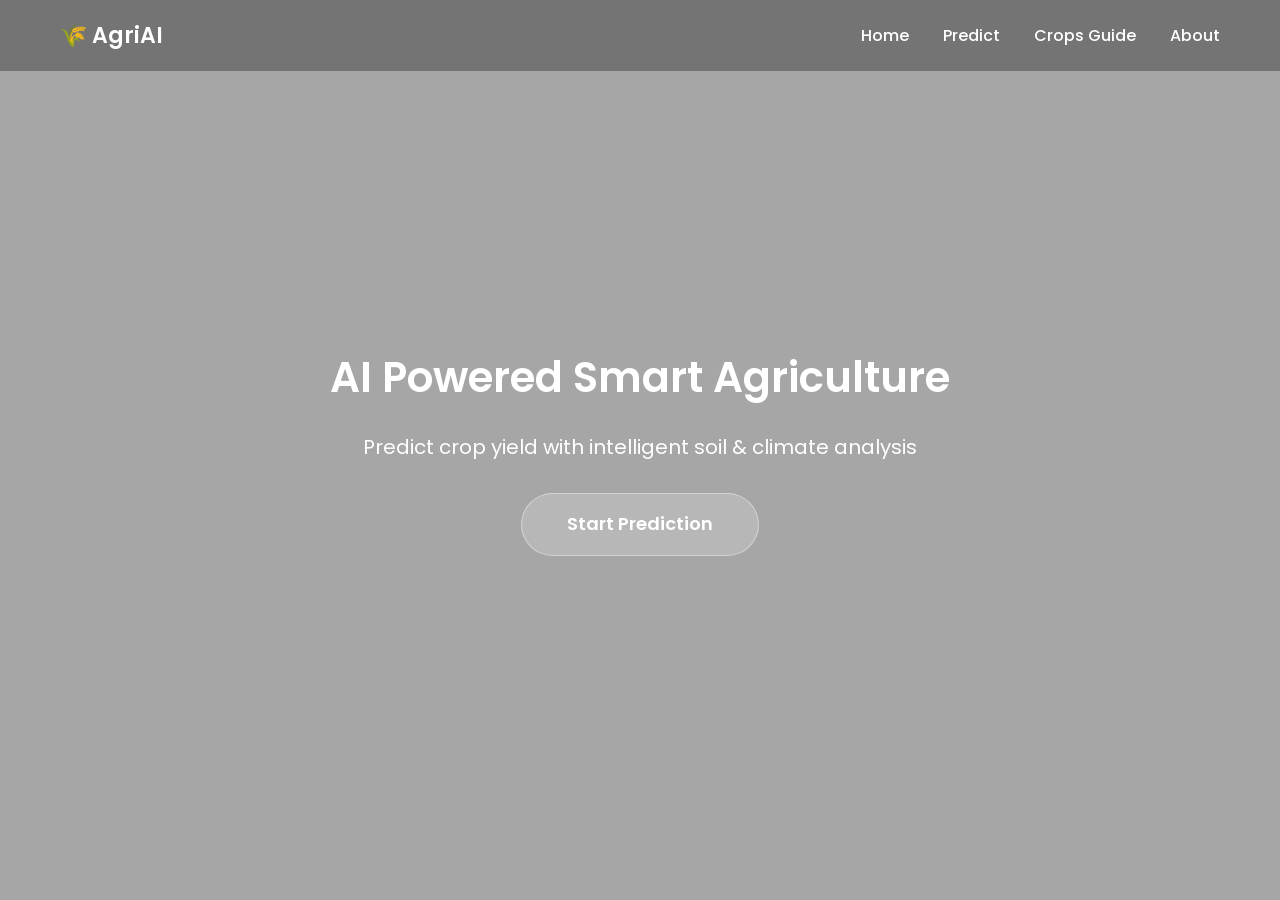
<file: index.html>
<!DOCTYPE html>
<html>
<head>
<meta charset="UTF-8">
<title>AgriAI - Smart Agriculture</title>

<link rel="stylesheet" href="style.css">
<link rel="stylesheet" href="home.css">

</head>

<body class="premium-home">

<nav>
<div class="logo">🌾 AgriAI</div>
<div class="nav-links">
<a href="index.html">Home</a>
<a href="predict.html">Predict</a>
<a href="crops.html">Crops Guide</a>
<a href="about.html">About</a>
</div>
</nav>

<section class="forest-hero">

<!-- LOCAL VIDEO BACKGROUND -->
<video autoplay muted loop playsinline class="bg-video">
<source src="farm.mp4" type="video/mp4">
</video>

<div class="forest-layer"></div>

<div class="hero-text">
<h1>AI Powered Smart Agriculture</h1>
<p>Predict crop yield with intelligent soil & climate analysis</p>
<a href="predict.html" class="forest-btn">Start Prediction</a>


</div>

</section>

</body>
</html>
</file>
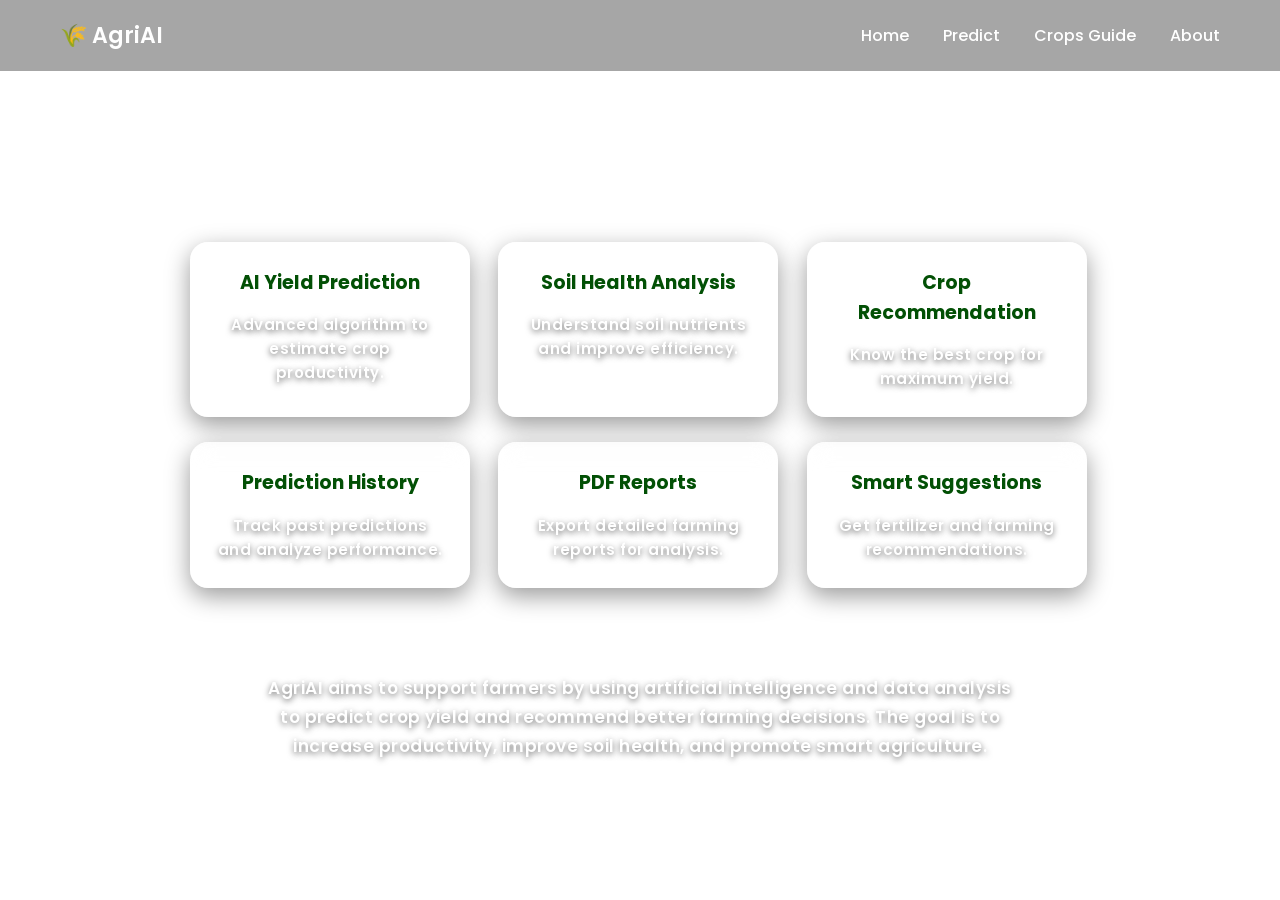
<file: about.html>
<!DOCTYPE html>
<html>

<head>
<meta charset="UTF-8">
<title>About - AgriAI</title>

<link rel="stylesheet" href="style.css">
<link rel="stylesheet" href="about.css">

</head>

<body>

<nav>
<div class="logo">🌾 AgriAI</div>
<div class="nav-links">
<a href="index.html">Home</a>
<a href="predict.html">Predict</a>
<a href="crops.html">Crops Guide</a>
<a href="about.html">About</a>
</div>
</nav>


<section class="about-page">

<h1>Why AgriAI?</h1>

<div class="about-cards">

<div class="about-card">
<h3>AI Yield Prediction</h3>
<p>Advanced algorithm to estimate crop productivity.</p>
</div>

<div class="about-card">
<h3>Soil Health Analysis</h3>
<p>Understand soil nutrients and improve efficiency.</p>
</div>

<div class="about-card">
<h3>Crop Recommendation</h3>
<p>Know the best crop for maximum yield.</p>
</div>

<div class="about-card">
  <h3>Prediction History</h3>
  <p>Track past predictions and analyze performance.</p>
</div>

<div class="about-card">
  <h3>PDF Reports</h3>
  <p>Export detailed farming reports for analysis.</p>
</div>

<div class="about-card">
  <h3>Smart Suggestions</h3>
  <p>Get fertilizer and farming recommendations.</p>
</div>

</div>

<div class="mission">
<h2>Our Mission</h2>
<p>
AgriAI aims to support farmers by using artificial intelligence and data analysis
to predict crop yield and recommend better farming decisions. The goal is to
increase productivity, improve soil health, and promote smart agriculture.
</p>
</div>

</section>

</body>
</html>
</file>
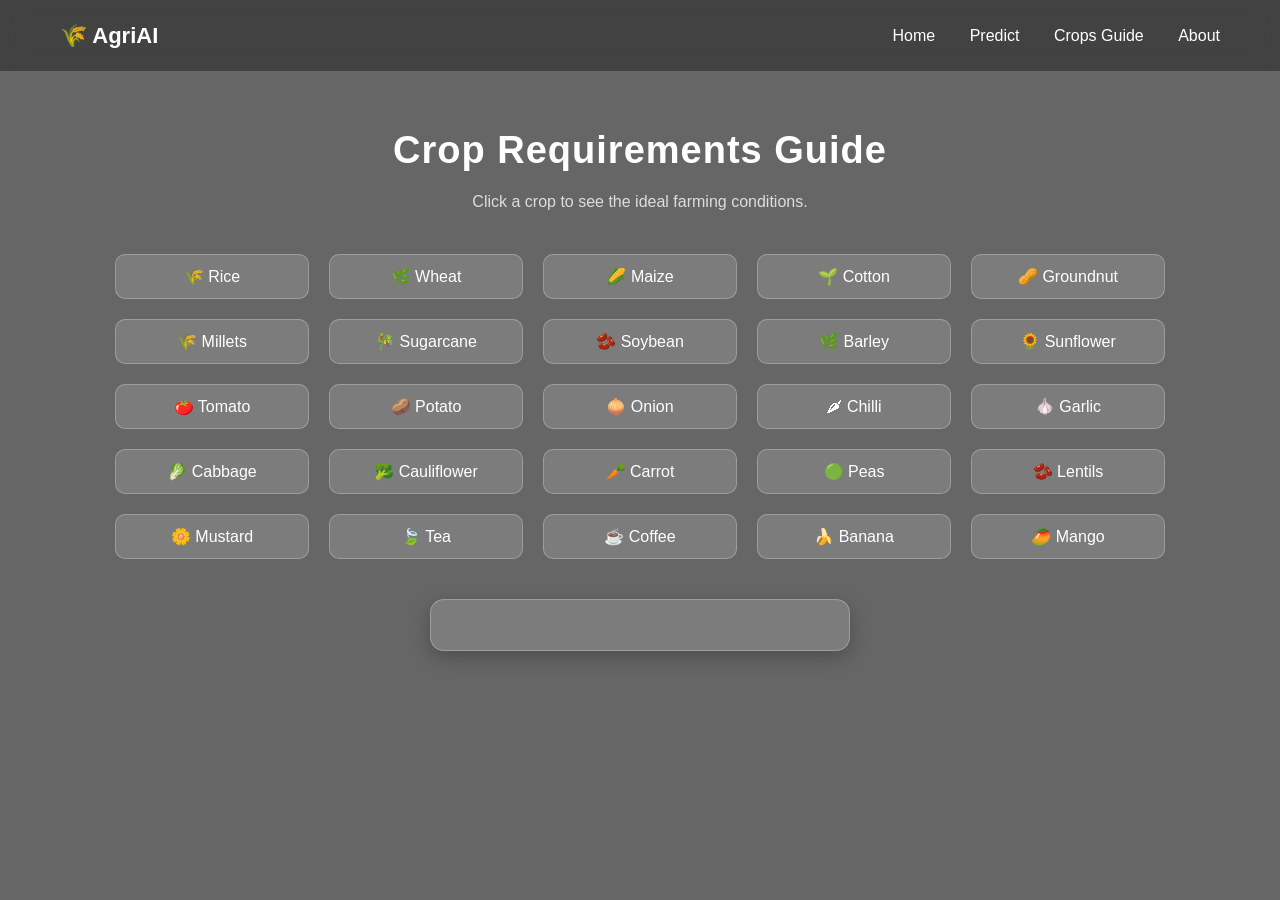
<file: crops.html>
<!DOCTYPE html>
<html>
<head>
<meta charset="UTF-8">
<title>Crops Guide - AgriAI</title>

<link rel="stylesheet" href="style.css">
<link rel="stylesheet" href="crops.css">

</head>

<body>

<nav>
<div class="logo">🌾 AgriAI</div>

<div class="nav-links">
<a href="index.html">Home</a>
<a href="predict.html">Predict</a>
<a href="crops.html">Crops Guide</a>
<a href="about.html">About</a>
</div>
</nav>

<section class="crops-page">

<h1>Crop Requirements Guide</h1>
<p>Click a crop to see the ideal farming conditions.</p>

<div class="crop-grid">

<button class="crop-btn" onclick="showCrop('rice',this)">🌾 Rice</button>
<button class="crop-btn" onclick="showCrop('wheat',this)">🌿 Wheat</button>
<button class="crop-btn" onclick="showCrop('maize',this)">🌽 Maize</button>
<button class="crop-btn" onclick="showCrop('cotton',this)">🌱 Cotton</button>
<button class="crop-btn" onclick="showCrop('groundnut',this)">🥜 Groundnut</button>

<button class="crop-btn" onclick="showCrop('millets',this)">🌾 Millets</button>
<button class="crop-btn" onclick="showCrop('sugarcane',this)">🎋 Sugarcane</button>
<button class="crop-btn" onclick="showCrop('soybean',this)">🫘 Soybean</button>
<button class="crop-btn" onclick="showCrop('barley',this)">🌿 Barley</button>
<button class="crop-btn" onclick="showCrop('sunflower',this)">🌻 Sunflower</button>

<button class="crop-btn" onclick="showCrop('tomato',this)">🍅 Tomato</button>
<button class="crop-btn" onclick="showCrop('potato',this)">🥔 Potato</button>
<button class="crop-btn" onclick="showCrop('onion',this)">🧅 Onion</button>
<button class="crop-btn" onclick="showCrop('chilli',this)">🌶 Chilli</button>
<button class="crop-btn" onclick="showCrop('garlic',this)">🧄 Garlic</button>

<button class="crop-btn" onclick="showCrop('cabbage',this)">🥬 Cabbage</button>
<button class="crop-btn" onclick="showCrop('cauliflower',this)">🥦 Cauliflower</button>
<button class="crop-btn" onclick="showCrop('carrot',this)">🥕 Carrot</button>
<button class="crop-btn" onclick="showCrop('peas',this)">🟢 Peas</button>
<button class="crop-btn" onclick="showCrop('lentils',this)">🫘 Lentils</button>

<button class="crop-btn" onclick="showCrop('mustard',this)">🌼 Mustard</button>
<button class="crop-btn" onclick="showCrop('tea',this)">🍃 Tea</button>
<button class="crop-btn" onclick="showCrop('coffee',this)">☕ Coffee</button>
<button class="crop-btn" onclick="showCrop('banana',this)">🍌 Banana</button>
<button class="crop-btn" onclick="showCrop('mango',this)">🥭 Mango</button>

</div>

<div id="cropDetails" class="crop-details"></div>

</section>

<script src="crops.js"></script>

</body>
</html>
</file>
<file: style.css>
/* ================= GLOBAL RESET ================= */

@import url('https://fonts.googleapis.com/css2?family=Poppins:wght@300;400;500;600;700&display=swap');

* {
    margin: 0;
    padding: 0;
    box-sizing: border-box;
}

html, body {
    height: 100%;
}

body {
    font-family: 'Poppins', sans-serif;
    color: #333;
    line-height: 1.6;
}

/* ================= NAVBAR ================= */

nav {
    position: fixed;
    top: 0;
    width: 100%;
    padding: 18px 60px;
    display: flex;
    justify-content: space-between;
    align-items: center;
    background: rgba(0, 0, 0, 0.35);
    backdrop-filter: blur(12px);
    z-index: 1000;
    transition: 0.3s ease;
}

nav .logo {
    font-size: 22px;
    font-weight: 600;
    color: white;
}

.nav-links a {
    color: white;
    margin-left: 30px;
    text-decoration: none;
    font-weight: 500;
    position: relative;
    transition: 0.3s;
}

/* Navbar Hover Underline Animation */
.nav-links a::after {
    content: "";
    position: absolute;
    width: 0%;
    height: 2px;
    background: #4caf50;
    left: 0;
    bottom: -6px;
    transition: 0.3s ease;
}

.nav-links a:hover::after {
    width: 100%;
}

/* ================= GENERAL BUTTON STYLE ================= */

button,
.btn {
    padding: 12px 22px;
    border-radius: 8px;
    border: none;
    background: #2e7d32;
    color: white;
    cursor: pointer;
    font-weight: 600;
    transition: 0.3s ease;
}

button:hover,
.btn:hover {
    background: #43a047;
    transform: translateY(-2px);
}

/* ================= PAGE CONTAINER ================= */

.container {
    width: 90%;
    max-width: 1200px;
    margin: 120px auto 60px auto; /* top margin for fixed navbar */
}

/* ================= CARD STYLE ================= */

.card {
    background: rgba(255, 255, 255, 0.95);
    padding: 30px;
    border-radius: 18px;
    box-shadow: 0 10px 30px rgba(0, 0, 0, 0.08);
    margin-bottom: 40px;
    transition: 0.3s ease;
}

.card:hover {
    transform: translateY(-5px);
}

/* ================= FORM ELEMENTS ================= */

input,
select {
    width: 100%;
    padding: 12px 14px;
    margin-bottom: 18px;
    border-radius: 8px;
    border: 1px solid #ddd;
    font-size: 14px;
    transition: 0.3s ease;
}

input:focus,
select:focus {
    border-color: #2e7d32;
    outline: none;
    box-shadow: 0 0 0 3px rgba(46, 125, 50, 0.1);
}

/* ================= HEADINGS ================= */

h1, h2, h3 {
    font-weight: 600;
    margin-bottom: 15px;
}

h2 {
    font-size: 26px;
}

h3 {
    font-size: 20px;
}

/* ================= UTILITY SPACING ================= */

.mt-20 {
    margin-top: 20px;
}

.mt-30 {
    margin-top: 30px;
}

/* ================= RESPONSIVE ================= */

@media (max-width: 768px) {
    nav {
        padding: 15px 20px;
    }

    .nav-links a {
        margin-left: 15px;
    }

    .container {
        width: 95%;
        margin-top: 100px;
    }
}
</file>
<file: home.css>
/* ===== HOME HERO ===== */

html, body {
margin:0;
padding:0;
height:100%;
}

/* HERO SECTION */

.forest-hero{
position:relative;
height:100vh;
width:100%;
overflow:hidden;
display:flex;
align-items:center;
justify-content:center;
text-align:center;
}

/* VIDEO BACKGROUND */

.bg-video{
position:absolute;
top:0;
left:0;
width:100%;
height:100%;
object-fit:cover;
z-index:-2;

/* cinematic slow zoom */
animation: slowZoom 20s ease-in-out infinite alternate;
}

/* OVERLAY */

.forest-layer{
position:absolute;
top:0;
left:0;
width:100%;
height:100%;
background:rgba(0,0,0,0.35);
z-index:-1;
}

/* HERO TEXT */

.hero-text{
color:white;
max-width:700px;
z-index:2;
}

.hero-text h1{
font-size:42px;
margin-bottom:20px;
}

.hero-text p{
font-size:20px;
margin-bottom:30px;
}

/* BUTTON */

.forest-btn{
display:inline-block;
padding:16px 45px;
border-radius:50px;
background:rgba(255,255,255,0.2);
color:white;
font-size:18px;
font-weight:600;
text-decoration:none;
backdrop-filter:blur(10px);
border:1px solid rgba(255,255,255,0.4);
transition:all 0.3s ease;
}

.forest-btn:hover{
background:rgba(255,255,255,0.35);
transform:translateY(-4px);
}

/* NAVBAR */

nav{
position:absolute;
width:100%;
top:0;
left:0;
background:rgba(0,0,0,0.3);
backdrop-filter:blur(8px);
z-index:10;
}

/* CINEMATIC VIDEO ZOOM */

@keyframes slowZoom{

0%{
transform:scale(1);
}

100%{
transform:scale(1.1);
}

}
</file>
<file: about.css>
/* ===== BACKGROUND ===== */

body{
background:url("https://images.unsplash.com/photo-1500382017468-9049fed747ef") no-repeat center center/cover;
margin:0;
font-family:Poppins, sans-serif;
}

/* ===== MAIN CONTAINER ===== */

.about-page{
min-height:100vh;
display:flex;
flex-direction:column;
justify-content:center;
align-items:center;
text-align:center;
color:white;
padding:40px 20px;
gap:25px;
}

/* ===== TITLE ===== */

.about-page h1{
font-size:42px;
margin-bottom:10px;
letter-spacing:1px;
}

/* ===== CARDS GRID ===== */

.about-cards{
display:grid;
grid-template-columns: repeat(3, 1fr);
gap:25px;
max-width:900px;
width:100%;
}

/* ===== PREMIUM GLASS CARD ===== */

.about-card{
background:rgba(255,255,255,0.15);
padding:25px;
border-radius:18px;
width:280px;

backdrop-filter: blur(12px);
-webkit-backdrop-filter: blur(12px);

border:1px solid rgba(255,255,255,0.25);

box-shadow:0 8px 25px rgba(0,0,0,0.4);

transition:0.3s;
}

.about-card:hover{
transform:translateY(-6px) scale(1.03);
box-shadow:0 12px 35px rgba(0,0,0,0.6);
}

/* ===== CARD TEXT ===== */

.about-card h3{
color:#025005;
font-size:19px;
font-weight:700;  /* stronger bold */
}

.about-card p{
color:#ffffff;
font-size:15px;
line-height:1.6;
font-weight:600;   /* 👈 makes it bold */
letter-spacing:0.5px; /* improves readability */
}
/* ===== MISSION SECTION ===== */

.mission{
max-width:750px;
}

.mission h2{
font-size:32px;
font-weight:700;
margin-bottom:10px;
}

.mission p{
font-size:17px;
line-height:1.7;
font-weight:600;   /* 👈 important */
color:#ffffff;
letter-spacing:0.5px;
}

.about-card p,
.mission p {
  text-shadow: 0 2px 6px rgba(0,0,0,0.6);
}
</file>
<file: crops.css>
/* ================================
   Background
================================ */

body{

background-image:url("https://images.unsplash.com/photo-1500382017468-9049fed747ef");
background-size:cover;
background-position:center;
background-attachment:fixed;

margin:0;
font-family:Arial, Helvetica, sans-serif;

}

/* Dark overlay */

body::before{

content:"";
position:fixed;
top:0;
left:0;

width:100%;
height:100%;

background:rgba(0,0,0,0.6);

z-index:-1;

}

.crop-btn{
background: rgba(255,255,255,0.15);
border: 1px solid rgba(255,255,255,0.25);
backdrop-filter: blur(6px);

color: white;
padding: 12px 18px;
border-radius: 10px;
cursor: pointer;
font-size: 16px;
font-weight: 500;

transition: all 0.3s ease;
}

.crop-btn.active{
background: linear-gradient(135deg,#28a745,#1f7a33);
border: none;
box-shadow: 0 6px 18px rgba(0,0,0,0.3);
transform: scale(0.95);
}


/* ================================
   Page Layout
================================ */

.crops-page{

padding-top:120px;
text-align:center;
color:white;

}

.crops-page h1{

font-size:38px;
margin-bottom:8px;
letter-spacing:1px;

}

.crops-page p{

color:#ddd;
font-size:16px;

}


/* ================================
   Crop Grid
================================ */

.crop-grid{

display:grid;
grid-template-columns:repeat(auto-fit,minmax(170px,1fr));

gap:20px;

max-width:1050px;
margin:40px auto;

}


/* ================================
   Crop Cards
================================ */

.crop-card{

background:rgba(255,255,255,0.18);

backdrop-filter:blur(8px);

border-radius:12px;

padding:16px;

font-size:17px;
font-weight:600;

color:white;

cursor:pointer;

border:1px solid rgba(255,255,255,0.25);

transition:0.3s;

}

/* Hover animation */

.crop-card:hover{

background:#2ecc71;

transform:translateY(-5px) scale(1.03);

box-shadow:0 12px 30px rgba(0,0,0,0.45);

}


/* ================================
   Crop Details Card
================================ */

/* ================================
   Background
================================ */

body{

background-image:url("https://images.unsplash.com/photo-1500382017468-9049fed747ef");
background-size:cover;
background-position:center;
background-attachment:fixed;

margin:0;
font-family:Arial, Helvetica, sans-serif;

}

/* Dark overlay */

body::before{

content:"";
position:fixed;
top:0;
left:0;

width:100%;
height:100%;

background:rgba(0,0,0,0.6);

z-index:-1;

}


/* ================================
   Page Layout
================================ */

.crops-page{

padding-top:120px;
text-align:center;
color:white;

}

.crops-page h1{

font-size:38px;
margin-bottom:8px;
letter-spacing:1px;

}

.crops-page p{

color:#ddd;
font-size:16px;

}


/* ================================
   Crop Grid
================================ */

.crop-grid{

display:grid;
grid-template-columns:repeat(auto-fit,minmax(170px,1fr));

gap:20px;

max-width:1050px;
margin:40px auto;

}


/* ================================
   Crop Cards
================================ */

.crop-card{

background:rgba(255,255,255,0.18);

backdrop-filter:blur(8px);

border-radius:12px;

padding:16px;

font-size:17px;
font-weight:600;

color:white;

cursor:pointer;

border:1px solid rgba(255,255,255,0.25);

transition:0.3s;

}

/* Hover animation */

.crop-card:hover{

background:#2ecc71;

transform:translateY(-5px) scale(1.03);

box-shadow:0 12px 30px rgba(0,0,0,0.45);

}


/* ================================
   Crop Details Card
================================ */

#cropDetails{

width:420px;
margin:40px auto;
padding:25px;

background:rgba(255,255,255,0.15);

border-radius:14px;

backdrop-filter:blur(6px);

border:1px solid rgba(255,255,255,0.25);

box-shadow:0 6px 20px rgba(0,0,0,0.25);

text-align:center;

color:white;

}

/* Hover effect */

#cropDetails:hover{

transform:translateY(-4px);

box-shadow:0 15px 40px rgba(0,0,0,0.35);

}


/* Crop Title */

#cropDetails h2{

color:#00e676;
font-size:26px;

margin-bottom:15px;
padding-bottom:8px;

border-bottom:2px solid rgba(255,255,255,0.4);

display:inline-block;

}


/* ================================
   Crop Info Text
================================ */

.crop-info{

text-align:center;
margin-top:10px;

}

.crop-info p{

margin:6px 0;
font-size:16px;
color:white;

}


/* ================================
   Predict Button
================================ */

.use-values-btn{

margin-top:10px;

padding:10px 22px;

background:#2e7d32;

border:none;
border-radius:8px;

color:white;

font-weight:600;

cursor:pointer;

}

.use-values-btn:hover{

transform:scale(1.05);

box-shadow:0 8px 18px rgba(0,0,0,0.3);

}



/* ================================
   Crop Info Text
================================ */

.crop-info{
text-align:center;
margin-top:10px;
}

.crop-info p{

margin:6px 0;

font-size:16px;

color:#fdfdfd;

font-weight:500;

}


/* ================================
   Predict Button
================================ */

.use-values-btn{

margin-top:10px;

padding:12px 28px;

background:linear-gradient(45deg,#00c853,#4caf50);

border:none;

border-radius:10px;

color:white;

font-size:15px;

font-weight:600;

cursor:pointer;

transition:0.3s;

}

.use-values-btn:hover{

transform:scale(1.05);

}
</file>
